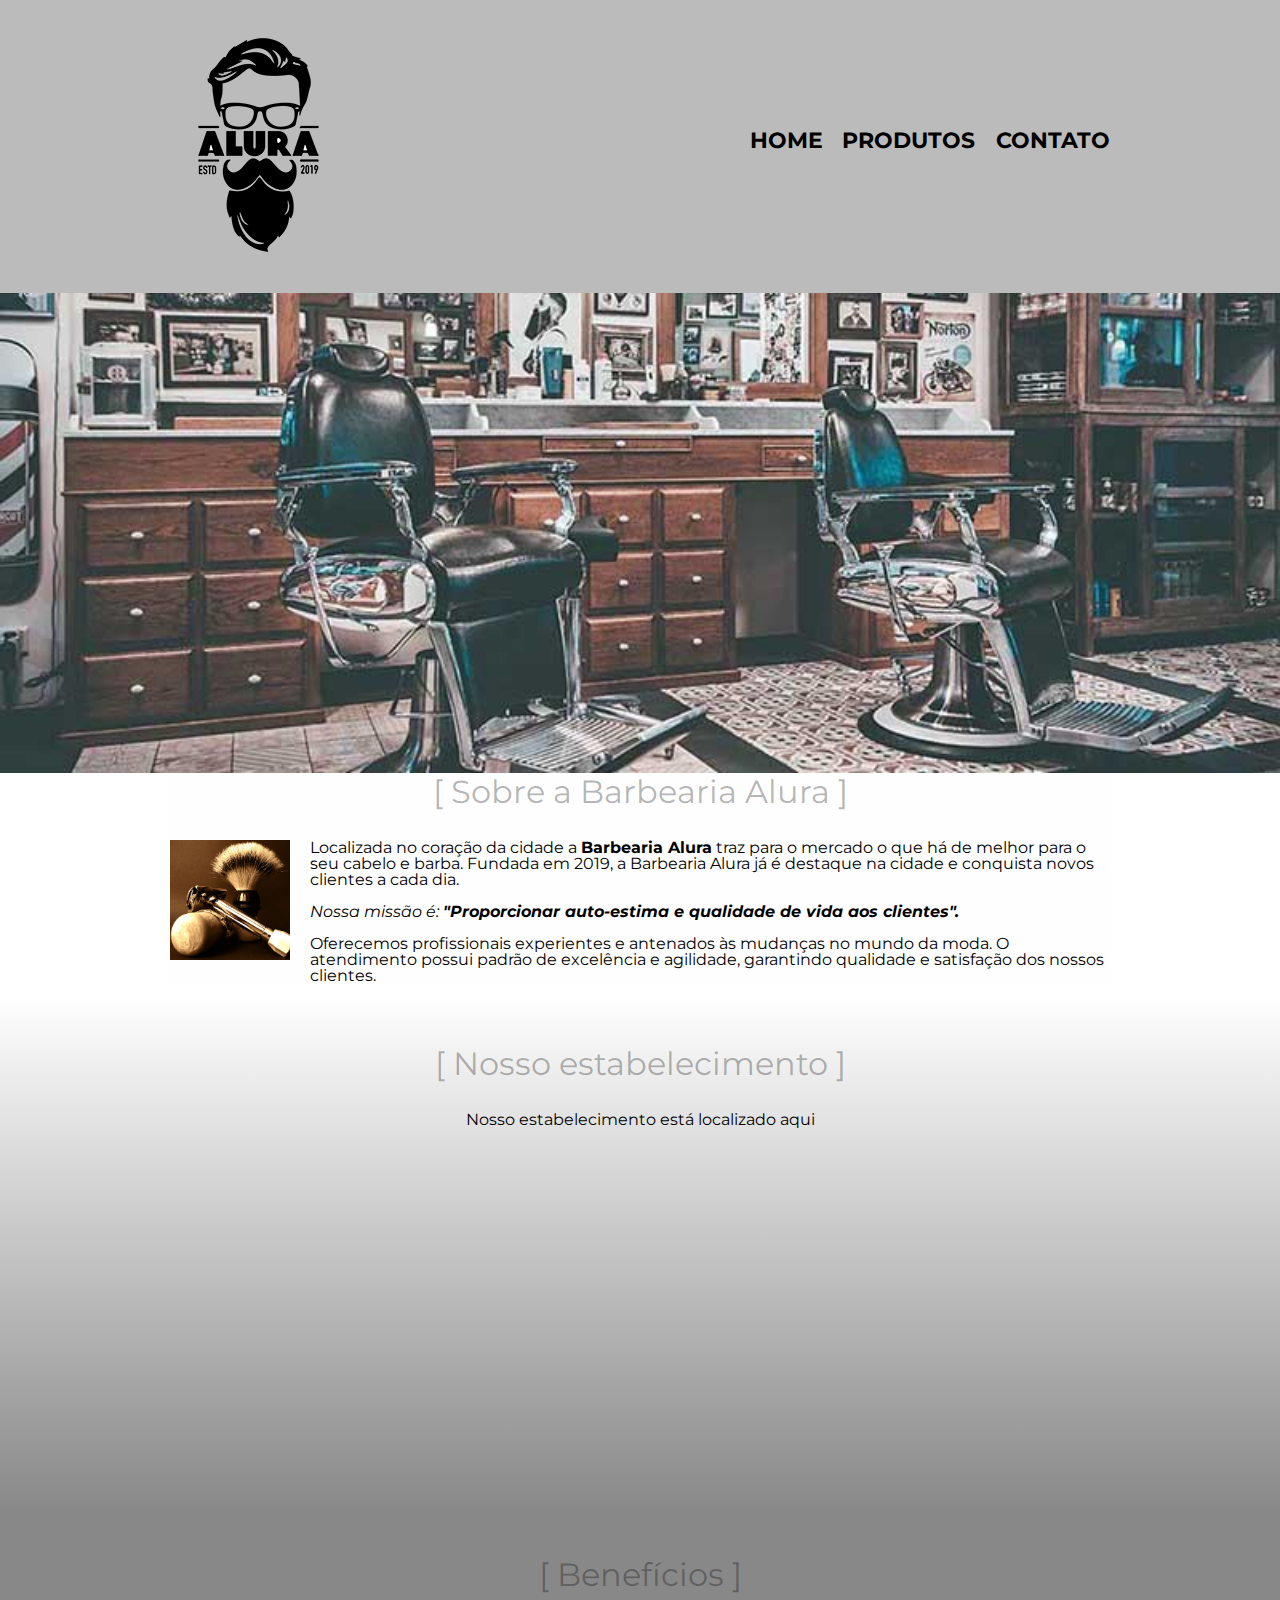
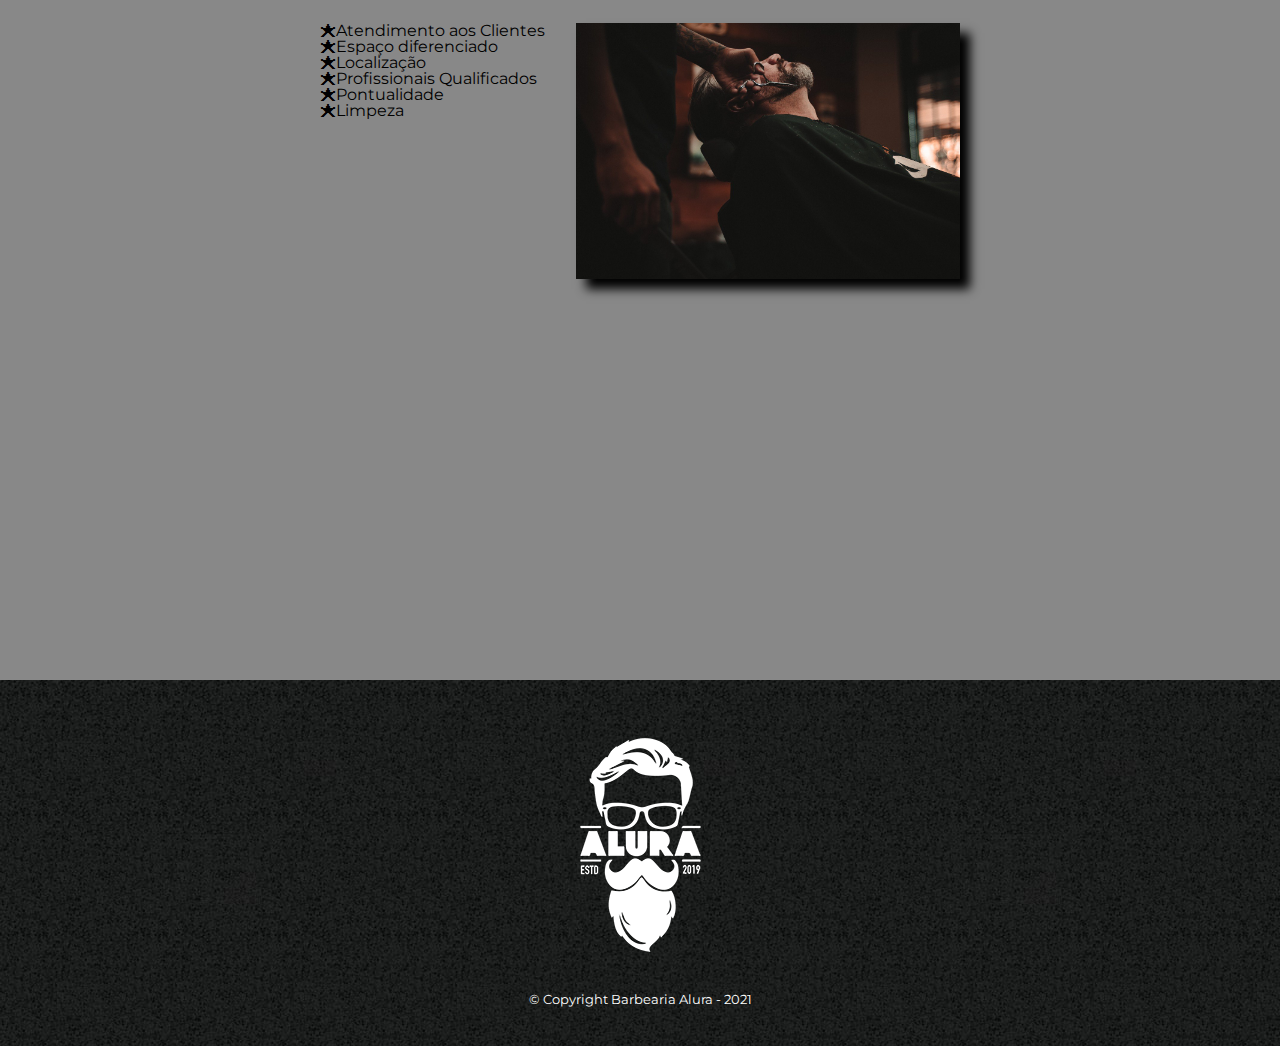
<file: index.html>
<!DOCTYPE html>
<html lang="pt-br">
	<head>
		<meta charset="utf-8">
		<meta name="viewport" content="width=device-width">
		<title>Barbearia Alura</title>
		<link rel="stylesheet" type="text/css" href="reset.css">
		<link rel="stylesheet" type="text/css" href="style.css">
		<link href="https://fonts.googleapis.com/css2?family=Montserrat&display=swap" rel="stylesheet">
		
	</head>
	<body>
		<header>
			<div class="caixa">
				<h1 class="logo-init"> <img src="images/logo.png"> </h1>
				<nav>
					<ul>
						<li> <a href="index.html">Home</a></li>
						<li> <a href="produtos.html">Produtos </a> </li>
						<li> <a href="contato.html">Contato</a> </li>
					</ul>
				</nav>
			</div>
		</header>
		<img class="banner" src="images/banner.jpg">
		<main>
			<section class="principal">
				<h2 class="title-main">Sobre a Barbearia Alura</h2>

				<img class="utensilios" src="images/utensilios.jpg"  alt="utensilios de um barbeiro.">
				
				<p>Localizada no coração da cidade a <strong>Barbearia Alura</strong> traz para o mercado o que há de melhor para o seu cabelo e barba. Fundada em 2019, a Barbearia Alura já é destaque na cidade e conquista novos clientes a cada dia.</p>

				<p id="missao"><em>Nossa missão é: <strong>"Proporcionar auto-estima e qualidade de vida aos clientes".</strong></em></p>

				<p>Oferecemos profissionais experientes e antenados às mudanças no mundo da moda. O atendimento possui padrão de excelência e agilidade, garantindo qualidade e satisfação dos nossos clientes.</p>
			</section>

			<section class="map">
				<h3 class="title-main"> Nosso estabelecimento</h3>
				<p>Nosso estabelecimento está localizado aqui</p>

				<div  class="map-content">
					<iframe src="https://www.google.com/maps/embed?pb=!1m18!1m12!1m3!1d24601.31092484624!2d-46.644013706628066!3d-23.568201098185334!2m3!1f0!2f0!3f0!3m2!1i1024!2i768!4f13.1!3m3!1m2!1s0x94ce59541c6c79c3%3A0x36b90a85f0f8cb33!2sGrupo%20Alura!5e0!3m2!1spt-BR!2sbr!4v1621717021625!5m2!1spt-BR!2sbr" width="100%" height="300" style="border:0;" allowfullscreen="" loading="lazy"></iframe>
				</div>
			</section>
			<section class="beneficios">
				<h3 class="title-main">Benefícios</h3>

				<div class="conteudo-beneficios">
					<ul class="lista-beneficios">
						<li class="itens">Atendimento aos Clientes</li>
						<li class="itens">Espaço diferenciado</li>
						<li class="itens">Localização</li>
						<li class="itens">Profissionais Qualificados</li>
						<li class="itens">Pontualidade</li>
						<li class="itens">Limpeza</li>
					</ul><img src="images/beneficios.jpg" class="imagem-beneficios">
				</div>

				<div class="video">
					<iframe width="100%" height="315" src="https://www.youtube.com/embed/wcVVXUV0YUY" frameborder="0" allow="accelerometer; autoplay; encrypted-media; gyroscope; picture-in-picture" allowfullscreen></iframe>
				</div>
			</section>
		</main>

		<footer>
		<img src="images/logo-branco.png">
		<p class="copyright">&copy; Copyright Barbearia Alura - 2021</p>
	</footer>

	</body>
</html>
</file>
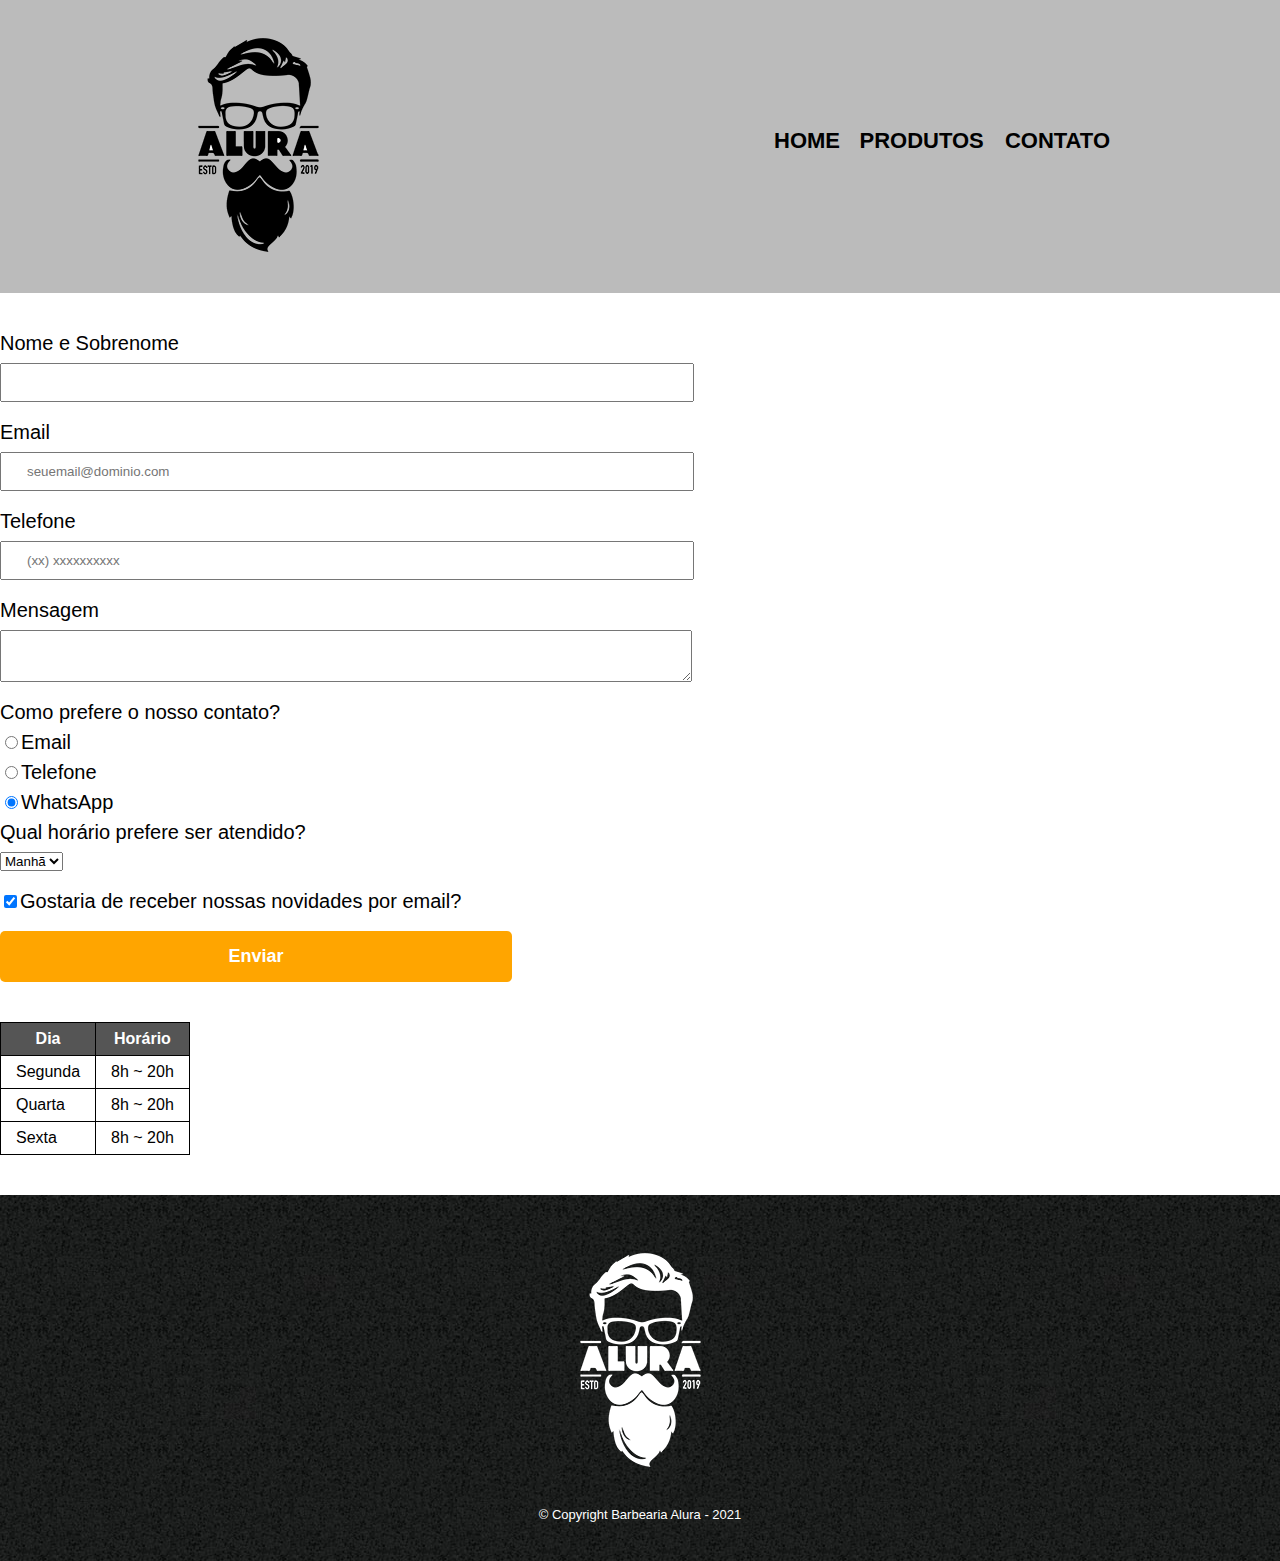
<file: contato.html>
<!DOCTYPE html>
<html>
	<head>
		<meta charset="utf-8">
		<meta name="viewport" content="width=device-width">
		<title>Contato - Barbearia</title>
		<link rel="stylesheet" type="text/css" href="reset.css">
		<link rel="stylesheet" type="text/css" href="style.css">
	</head>
	<body>
		<header>
			<div class="caixa">
				<h1> <img src="images/logo.png" alt="Logo da Barbearia Alura"> </h1>
				
				<nav>
					<ul>
						<li> <a href="index.html">Home</a></li>
						<li> <a href="produtos.html">Produtos </a> </li>
						<li> <a href="contato.html">Contato</a> </li>
					</ul>
				</nav>
			</div>
		</header>

		<main>
			<form>
				<label for="nomesobrenome"> Nome e Sobrenome </label>
				<input type="text" id="nomesobrenome" class="input-padrao" required>
				
				<label for="email" >Email</label>
				<input type="email" id="email" class="input-padrao" required
				placeholder="seuemail@dominio.com">

				<label for="telefone" > Telefone </label>
				<input type="tel" id="telefone" class="input-padrao" required placeholder="(xx) xxxxxxxxxx">

				<label for="mensagem">Mensagem</label>
				<textarea cols="70" id="mensagem" class="input-padrao" required></textarea>
			
				<fildset>
					<legend>Como prefere o nosso contato?</legend>
					<label for="radio-email"><input type="radio" name="contato" value="email" id="radio-email">Email</label>

					<label for="radio-telefone"><input type="radio" name="contato" value="telefone" id="radio-telefone">Telefone</label>

					<label for="radio-email"><input type="radio" name="contato" value="whatsapp" id="radio-whatsapp" checked>WhatsApp</label>
				</fildset>

				<fildset>
					<legend>Qual horário prefere ser atendido?</legend>
					<select>
						<option>Manhã</option>
						<option>Tarde</option>
						<option>Noite</option>
					</select>
				</fildset>

				<label class="checkbox"><input type="checkbox" checked>Gostaria de receber nossas novidades por email?
				</label>
				
				<input type="submit" value="Enviar" class="enviar">
			</form>

			<table>
				<thead>
					<tr>
						<th>Dia</th>
						<th>Horário</th>
					</tr>
				</thead>
				<tbody>
					<tr>
						<td>Segunda</td>
						<td>8h ~ 20h</td>
					</tr>
					<tr>
						<td>Quarta</td>
						<td>8h ~ 20h</td>
					</tr>
					<tr>
						<td>Sexta</td>
						<td>8h ~ 20h</td>
					</tr>
				</tbody>
			</table>
		
		</main>
		
		<footer>
			<img src="images/logo-branco.png" alt="Logo da Barbearia Alura">
			<p class="copyright">&copy; Copyright Barbearia Alura - 2021</p>
		</footer>

	</body>
	</html>
</file>
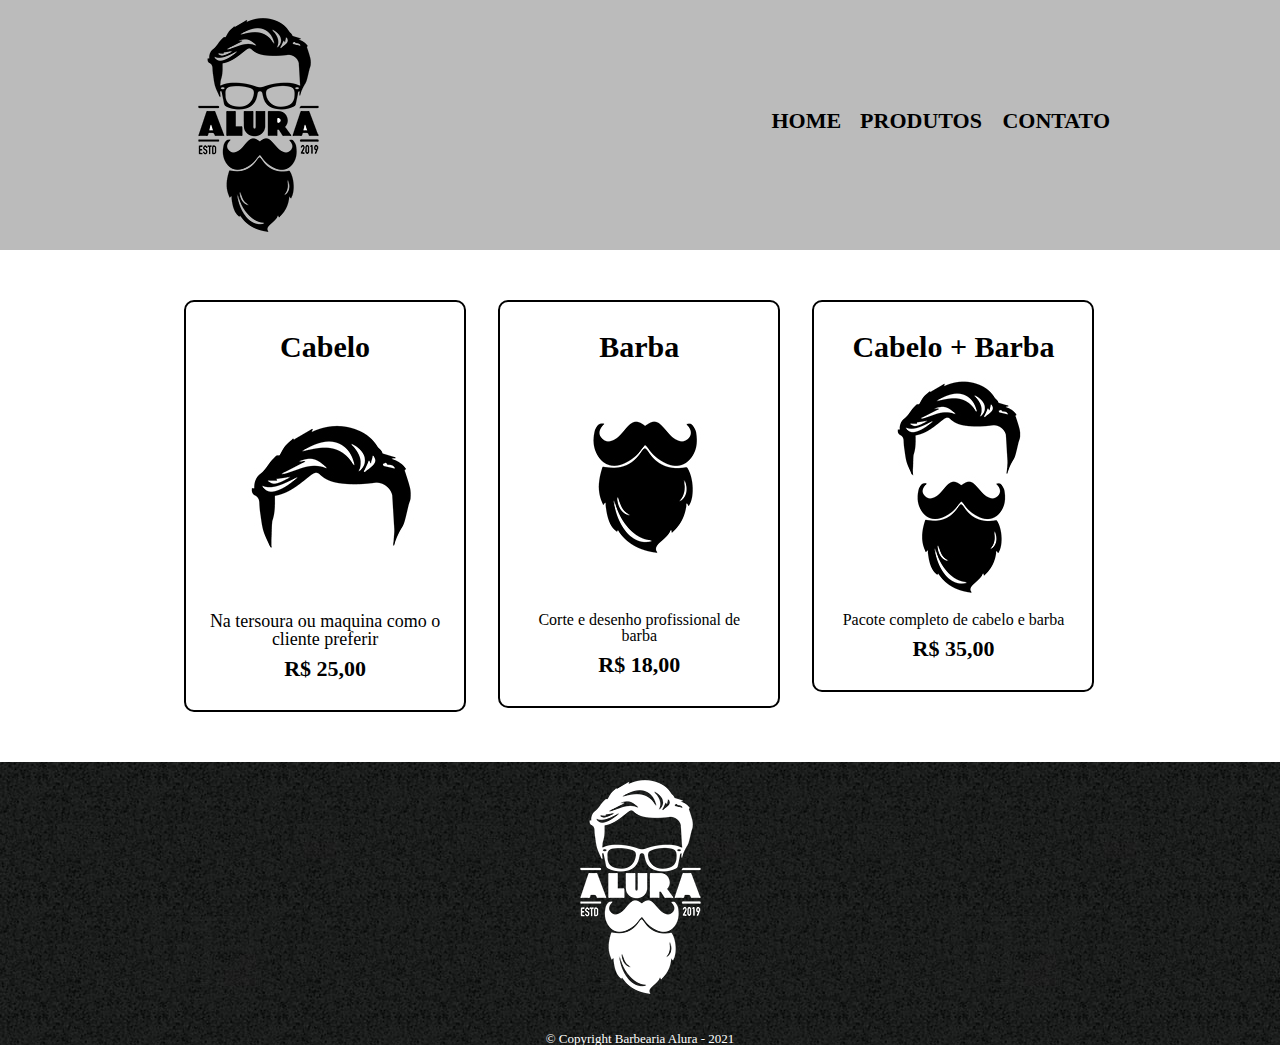
<file: produtos.html>
<html>
<head>
	<meta charset="utf-8">
	<meta name="viewport" content="width=device-width">
	<title>Produtos - Barbearia</title>
	<link rel="stylesheet" type="text/css" href="style.css">
	<link rel="stylesheet" type="text/css" href="reset.css">
</head>
<body>
	<header>
		<div class="caixa">
			<h1> <img src="images/logo.png"> </h1>
			
			<nav>
				<ul>
					<li> <a href="index.html">Home</a></li>
					<li> <a href="produtos.html">Produtos </a> </li>
					<li> <a href="contato.html">Contato</a> </li>
				</ul>
			</nav>
		</div>
	</header>

	<main>
		<ul class="produtos">
			<li>
				<h2> Cabelo </h2>
				<img src="images/cabelo.jpg">
				<p class="produto-descricao">Na tersoura ou maquina como o cliente preferir</p>
				<p class="produto-preco">R$ 25,00 </p>
			</li>
			<li>
				<h2> Barba </h2>
				<img src="images/barba.jpg">
				<p class="produto-descircao">Corte e desenho profissional de barba</p>
				<p class="produto-preco">R$ 18,00</p>
			</li>
			<li>
				<h2> Cabelo + Barba </h2>
				<img src="images/cabelo+barba.jpg">
				<p class="produto-descircao">Pacote completo de cabelo e barba</p>
				<p class="produto-preco">R$ 35,00</p>
			</li>
		</ul>
	</main>
	
	<footer>
		<img src="images/logo-branco.png">
		<p class="copyright">&copy; Copyright Barbearia Alura - 2021</p>
	</footer>

</body>
</html>
</file>
<file: style.css>
body {
	font-family: 'Montserrat', sans-serif;
}

header {
	background: #BBBBBB;
	padding: 20px 0;
}

.caixa {
	position: relative;
	width: 940px;
	margin: 0 auto;
}

nav {
	position: absolute;
	top: 110px;
	right: 0;
}

nav li {
	display: inline;
	margin: 0 0 0 15px;
}

nav a {
	text-transform: uppercase;
	color: #000000;
	font-weight: bold;
	font-size: 22px;
	text-decoration: none;
}

nav a:hover {
	color: #C78C19;
	text-decoration: underline;
}

.produtos {
	width: 940px;
	margin: 0 auto;
	padding: 50px 0;
}

.produtos li {
	display: inline-block;
	text-align: center;
	width: 30%;
	vertical-align: top;
	margin: 0 1.5%;
	padding: 30px 20px;
	box-sizing: border-box;
	border: 2px solid #000000;
	border-radius: 10px;
}

.produtos li:hover {
	border-color: #C78C19;
}

.produtos li:active {
	border-color: #088C19;	
}

.produtos li:hover h2 {
	font-size: 34px;
}

.produtos h2 {
	font-size: 30px;
	font-weight: bold;
}

.produto-descricao {
	font-size: 18px;
}

.produto-preco {
	font-size: 22px;
	font-weight: bold;
	margin-top: 10px;
}

footer {
	text-align: center;
	background: url("images/bg.jpg");
	padding: 40px 0;
}

.copyright {
	color: #FFFFFF;
	font-size: 13px;
	margin: 20px 0 0;
}

main {
}

form {
	margin: 40px 0;
}

form label, form legend {
	display:block;
	font-size: 20px;
	margin: 0 0 10px;
}

.input-padrao {
	display: block;
	margin: 0 0 20px;
	padding: 10px 25px;
	width: 50%;
}

.checkbox {
	margin: 20px 0;
}

.enviar {
	width:40%;
	padding: 15px 0;
	background: orange;
	color: white;
	font-weight: bold;
	font-size: 18px;
	border: none;
	border-radius: 5px;
	transition: 1s all;
	cursor: pointer;
}

.enviar:hover {
	background: darkorange;
	transform: scale(1.2);
}

table {
	margin: 20px 0 40px;
}

thead {
	background: #555555;
	color: white;
	font-weight: bold;
}

td, th {
	border: 1px solid #000000;
	padding: 8px 15px;
}


/* css da pag inicia */
.banner {
	width: 100%;
}

.title-main {
	text-align: center;
	font-size: 2em;
	margin: 0 0 1em;
	clear: left;
	color: rgba(0,0,0,0.3);
	
}

.title-main:before {
	content: "[ ";
}

.title-main:after {
	content: " ]";
}

.principal {
	margin: 3em 0;
	background: #FEFEFE;
	width: 940px;
	margin: 0 auto;
}

.principal p {
	margin: 0 0 1em;
}

.principal strong {
	font-weight: bold;
}

.principal em {
	font-style: italic;
}



.beneficios {
	padding: 3em 0;
	background: #888888;
}

.conteudo-beneficios {
	width: 640px;
	margin: 0 auto;
}

.lista-beneficios {
	width: 40%;
	display: inline-block;
	vertical-align: top;
}

.imagem-beneficios {
	width: 60%;
	transition: 400ms;
	box-shadow: 10px 10px 10px #000000;
}

.imagem-beneficios:hover {
	opacity: 0.3;
}


.utensilios {
	width: 120px;
	float: left;
	margin: 0 20px 20px 0;
}

.map {
	padding: 3em 0;
	background: linear-gradient(#FEFEFE, #888888);
}

.map p {
	margin: 0 0 2em;
	text-align: center;
}

.map-content {
	width: 940px;
	margin: 0 auto;

}

.itens:before {
	content: "🟊";
}

.video {
	width: 560px;
	margin: 1em auto;
}




@media screen and (max-width: 480px) {
	.caixa, .principal, .conteudo-beneficios, .map-content, .video, .produtos, .produtos li {
		width: auto;

	}

	h1 {
		text-align: center;
	}

	nav {
		position: static;
	}

	.lista-beneficios, .imagem-beneficios {
		width: 100%;
	}

	.produtos {
		width: 100%
		margin: 0 auto;
		padding: 50px 0;

	}

	.produtos li {
		display: block;
	}
}
</file>
